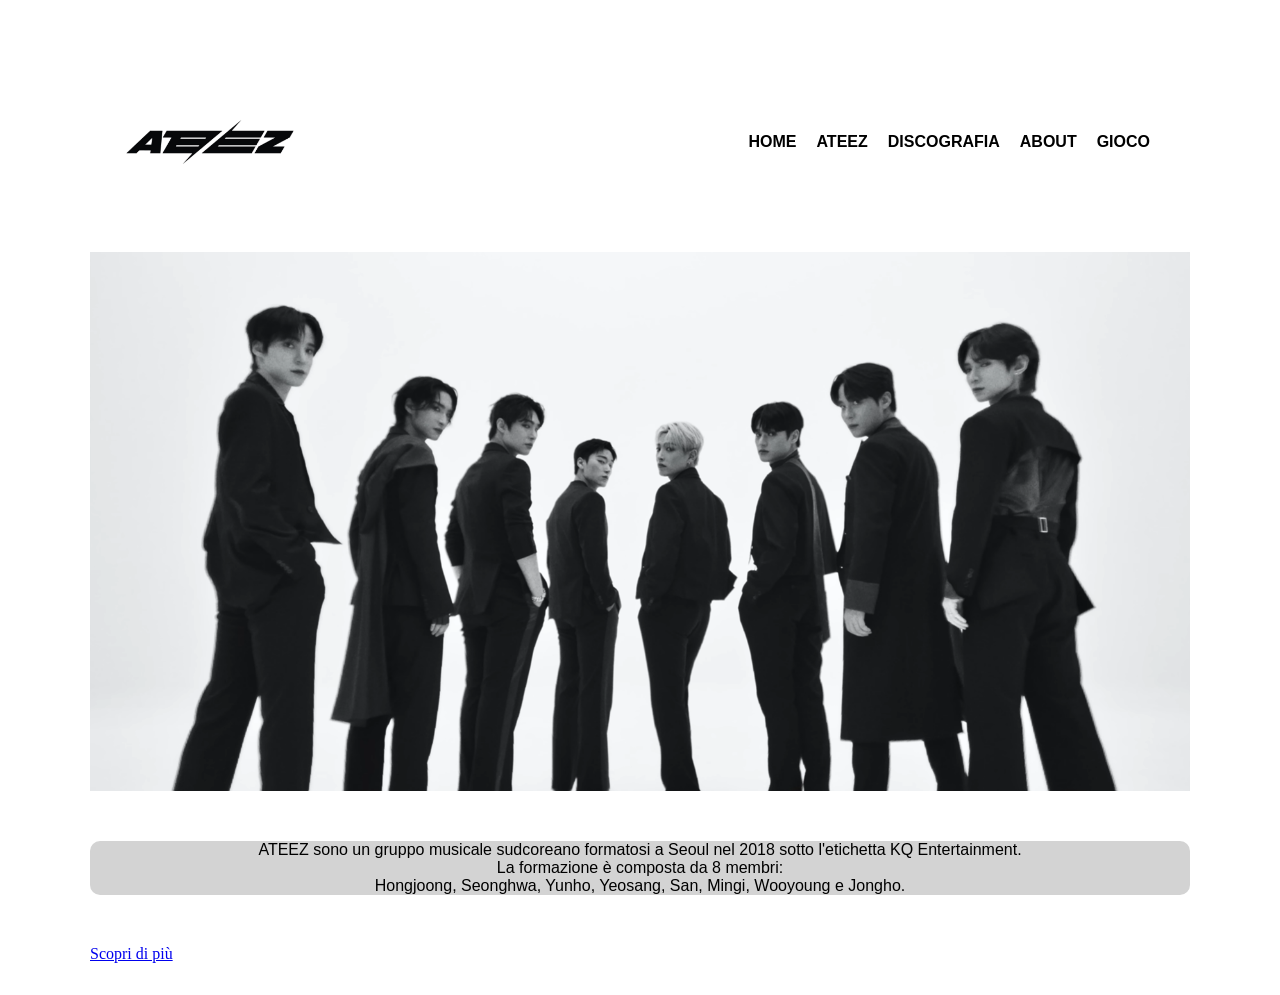
<file: index.html>
<!DOCTYPE html>
<html lang="it">
    <head>
        <title>Ateez</title>
        <meta charset="UTF-8">
        <meta name="viewport" content="width=device-width, initial-scale=1.0"/>
        <link rel="stylesheet" href="style.css">
    </head>

    <body>
        <div class="container">
        <header>
            <!--logo-->
           <img class="logo" src="logo nero.png" alt="Logo ATEEZ">
           
           <button class="menu">MENU &#9776</button>

          

           <!--immagine-->
           <!--Navbar-->
           <nav class="navbar">
               <ul>
                <li><a href="#home">HOME</a></li>
                <li><a href="ateez.html">ATEEZ</a></li>
                <li><a href="discografia.html">DISCOGRAFIA</a></li>
                <li><a href="#about">ABOUT</a></li>
                <li><a href="gioco.html">GIOCO</a></li>
               </ul>
           </nav> 
        </header>


        <main>
            <img class="membri" src="foto13copia.png" alt="ATEEZ">
            
        </main>


        <div class="box">
            ATEEZ sono un gruppo musicale sudcoreano formatosi a Seoul nel 2018 sotto l'etichetta KQ Entertainment. <br> La formazione è composta da 8 membri:<br> Hongjoong, Seonghwa, Yunho, Yeosang, San, Mingi, Wooyoung e Jongho.
        </div>

        <a href="ateez.html">Scopri di più</a>

        </div>
        <script src="script.js"></script>


        

    </body>
</html>
</file>
<file: style.css>
html{
    scroll-behavior: smooth;
}
.navbar a{
   text-decoration: none;
   color: black;
}

.navbar ul {
    display: none;
    flex-direction:column;
    list-style: none;
    gap: 10px;
    justify-content: flex-end;
    padding: 10px;
    font-weight: bold;
    font-family: 'Quicksand', sans-serif;
}

.navbar ul.active {
    display: flex;
}

.logo{
    width: 200px;
    height: auto;
}

header{
    display: flex;
    flex-wrap: wrap;
    align-items: center;
    justify-content: space-between;
    padding: 10px 20px;
}


.membri{
    display: flex;
    justify-content: center;
    width: 100%;
    height: auto;
    margin: 0 auto;
}

.ateez{
    font-weight: bold;
    color:  #990000;
}

body{
    margin: 0;
}

.container{
    max-width: 700px;
    margin:0 auto;
    padding: 1rem;
}

/*per menu a tendina*/
.menu{
    display: flex;
    flex-direction: column;
    background-color: white;
    border-radius: 10px;
    border-color: solid black;
    font-size: 20px;
}



/*box*/
.box{
   margin: 50px auto;
   text-align: center;
   font-size:medium;
   font-family: 'Quicksand', sans-serif;
   background: lightgray;
   border: 4px black;
   border-radius: 10px;
   
}










/*desktop*/
@media screen and (min-width:900px) {
    .container{ 
        padding: 2rem; 
        max-width: 1100px;
    }

    .navbar ul{
        gap: 20px;
        align-items:center;
        justify-content: flex-end;
        padding: 20px;
        display: flex;
        flex-direction:row;
    }

    .menu{
        display: none;
    }
}

/*wide screen*/
@media screen and (min-width:1200px) {
        .container{ 
        padding: 2rem; 
        max-width: 1100px;
    }

    .navbar ul{
        gap: 20px;
        align-items:center;
        justify-content: flex-end;
        padding: 20px;
        display: flex;
        flex-direction:row;
    }

    .menu{
        display: none;
    }

}
</file>
